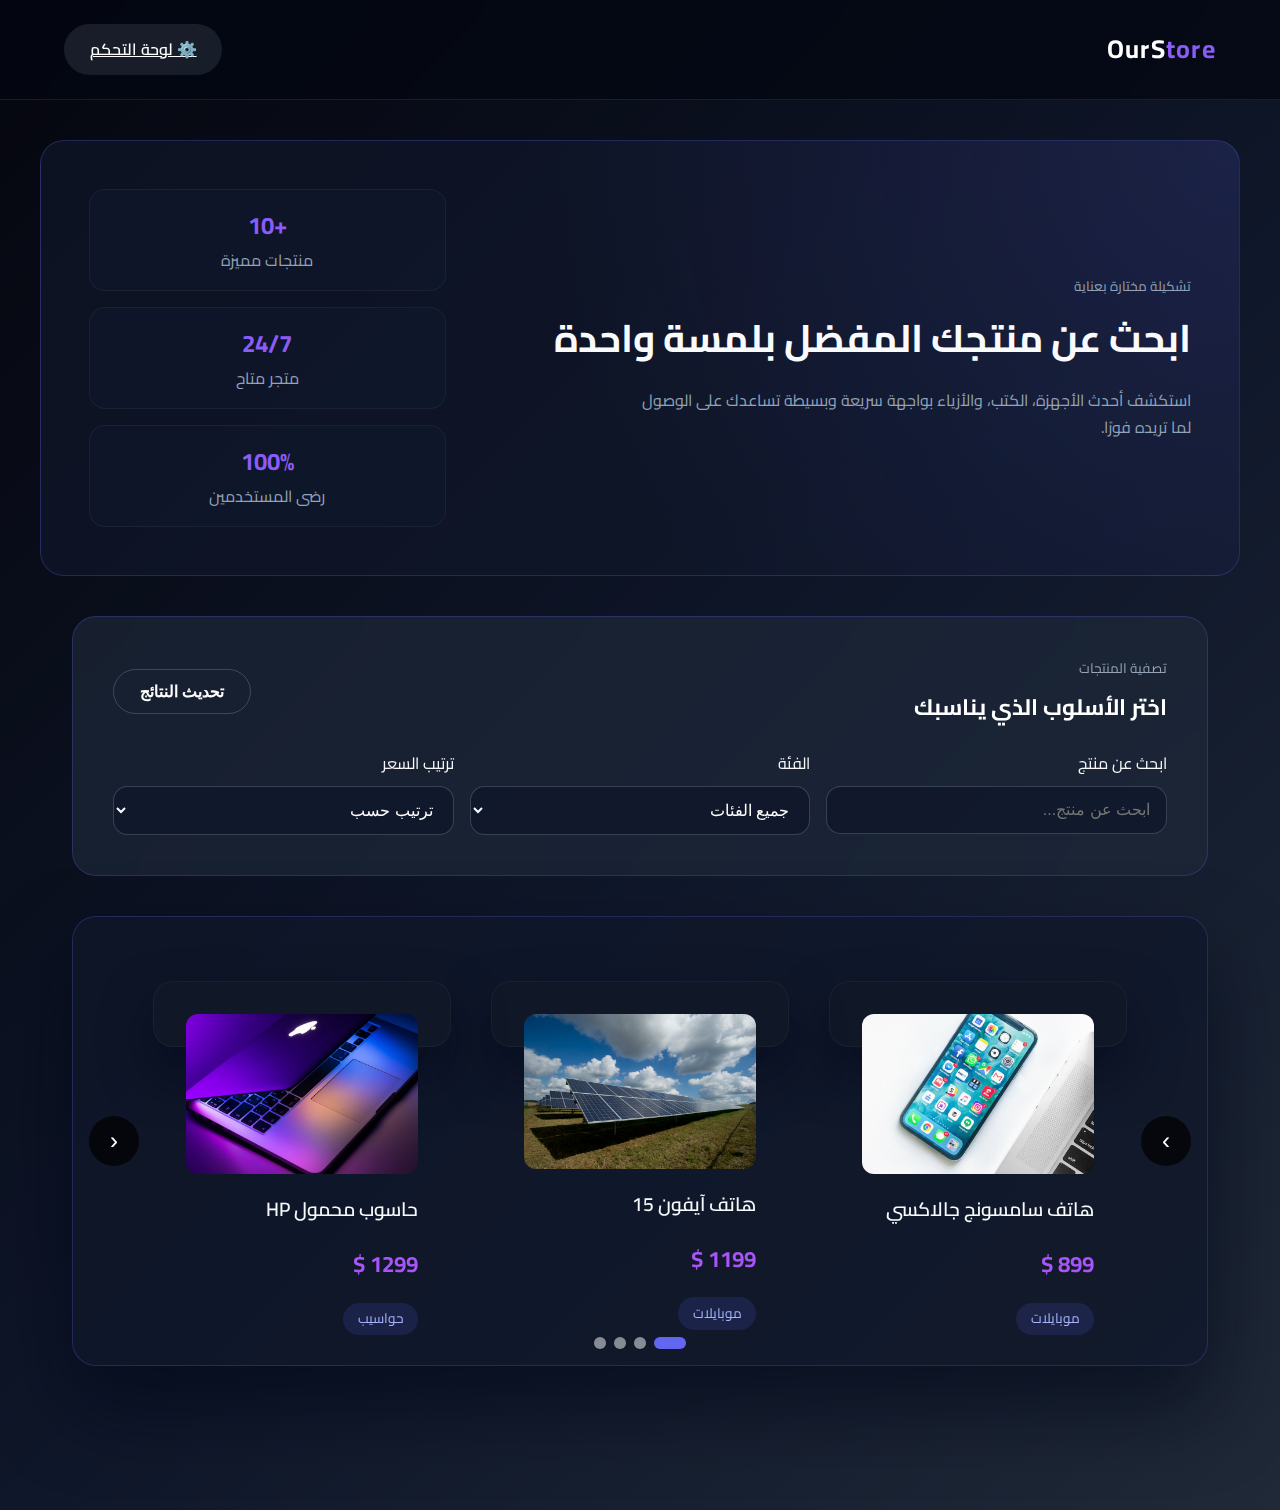
<file: index.html>
<!DOCTYPE html>
<html lang="ar" dir="rtl">
  <head>
    <meta charset="UTF-8" />
    <meta name="viewport" content="width=device-width, initial-scale=1.0" />
    <title>OurStore - متجر إلكتروني</title>
    <script>
      window.location.href = './pages/index.html';
    </script>
    <style>
        body { 
            font-family: Cairo, Arial; 
            text-align: center; 
            padding: 2rem;
            background: #070815;
            color: #f8fafc;
        }
        p { font-size: 1.2rem; margin-top: 2rem; }
        a { color: #8b5cf6; text-decoration: none; }
    </style>
</head>
<body>
    <h1>🏪 OurStore</h1>
    <p>جاري التوجيه إلى المتجر...</p>
    <p><a href="./pages/index.html">انقر هنا إذا لم تنتقل الصفحة تلقائياً</a></p>
</body>
</html>
</file>
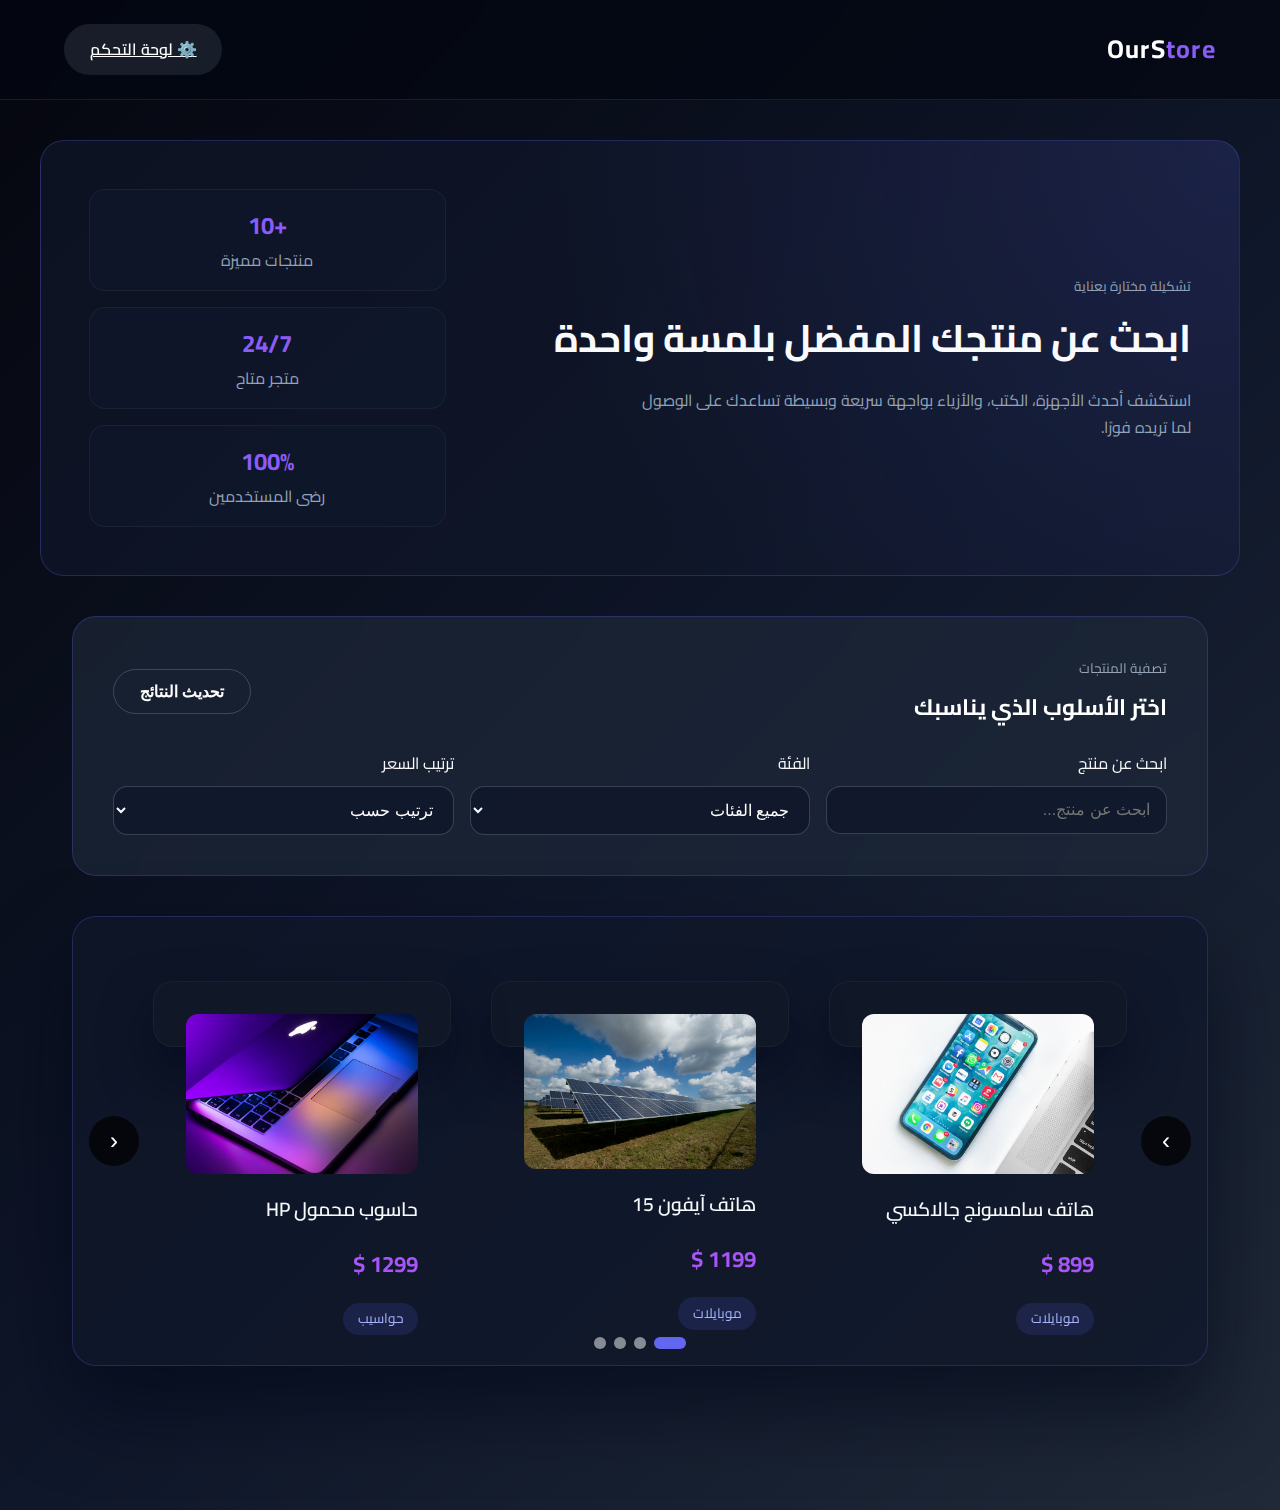
<file: pages/index.html>
<!DOCTYPE html>
<html lang="ar" dir="rtl">
  <head>
    <meta charset="UTF-8" />
    <meta name="viewport" content="width=device-width, initial-scale=1.0" />
    <title>OurStore - متجر إلكتروني</title>
    <link rel="preconnect" href="https://fonts.googleapis.com" />
    <link rel="preconnect" href="https://fonts.gstatic.com" crossorigin />
    <link
      href="https://fonts.googleapis.com/css2?family=Cairo:wght@400;500;600;700&display=swap"
      rel="stylesheet"
    />
    <link rel="stylesheet" href="../css/styles.css" />
  </head>
  <body>
    <div id="storePage" class="page active">
      <header class="header">
        <div class="logo">
          <span class="logo-our" id="logoOur">Our</span
          ><span class="logo-store" id="logoStore">Store</span>
        </div>
        <div class="nav-buttons">
          <a class="btn btn-secondary" href="admin.html">⚙️ لوحة التحكم</a>
        </div>
      </header>
      <section class="hero">
        <div class="hero-content">
          <p class="eyebrow">تشكيلة مختارة بعناية</p>
          <h1>ابحث عن منتجك المفضل بلمسة واحدة</h1>
          <p>
            استكشف أحدث الأجهزة، الكتب، والأزياء بواجهة سريعة وبسيطة تساعدك على
            الوصول لما تريده فورًا.
          </p>
        </div>
        <div class="hero-statistics">
          <div>
            <span>+10</span><p>منتجات مميزة</p>
          </div>
          <div>
            <span>24/7</span><p>متجر متاح</p>
          </div>
          <div>
            <span>100%</span><p>رضى المستخدمين</p>
          </div>
        </div>
      </section>
      <div class="container">
        <div class="filters-section">
          <div class="filters-header">
            <div>
              <p class="eyebrow">تصفية المنتجات</p>
              <h3>اختر الأسلوب الذي يناسبك</h3>
            </div>
            <button class="btn btn-secondary ghost" onclick="filterProducts()">
              تحديث النتائج
            </button>
          </div>
          <div class="filters-grid">
            <div class="search-box">
              <label for="searchInput">ابحث عن منتج</label>
              <input
                type="text"
                id="searchInput"
                placeholder="ابحث عن منتج..."
                onkeyup="filterProducts()"
              />
            </div>
            <div class="select-group">
              <label for="categoryFilter">الفئة</label>
              <select id="categoryFilter" onchange="filterProducts()">
                <option value="all">جميع الفئات</option>
              </select>
            </div>
            <div class="select-group">
              <label for="sortOrder">ترتيب السعر</label>
              <select id="sortOrder" onchange="filterProducts()">
                <option value="none">ترتيب حسب</option>
                <option value="asc">السعر: من الأقل للأعلى</option>
                <option value="desc">السعر: من الأعلى للأقل</option>
              </select>
            </div>
          </div>
        </div>
        <div class="slider-container" id="sliderContainer">
          <div class="slider" id="slider"></div>
          <button class="slider-btn prev" onclick="prevSlide()">‹</button>
          <button class="slider-btn next" onclick="nextSlide()">›</button>
          <div class="slider-dots" id="sliderDots"></div>
        </div>
      </div>
    </div>
    <script src="../js/scripts.js"></script>
  </body>
</html>
</file>
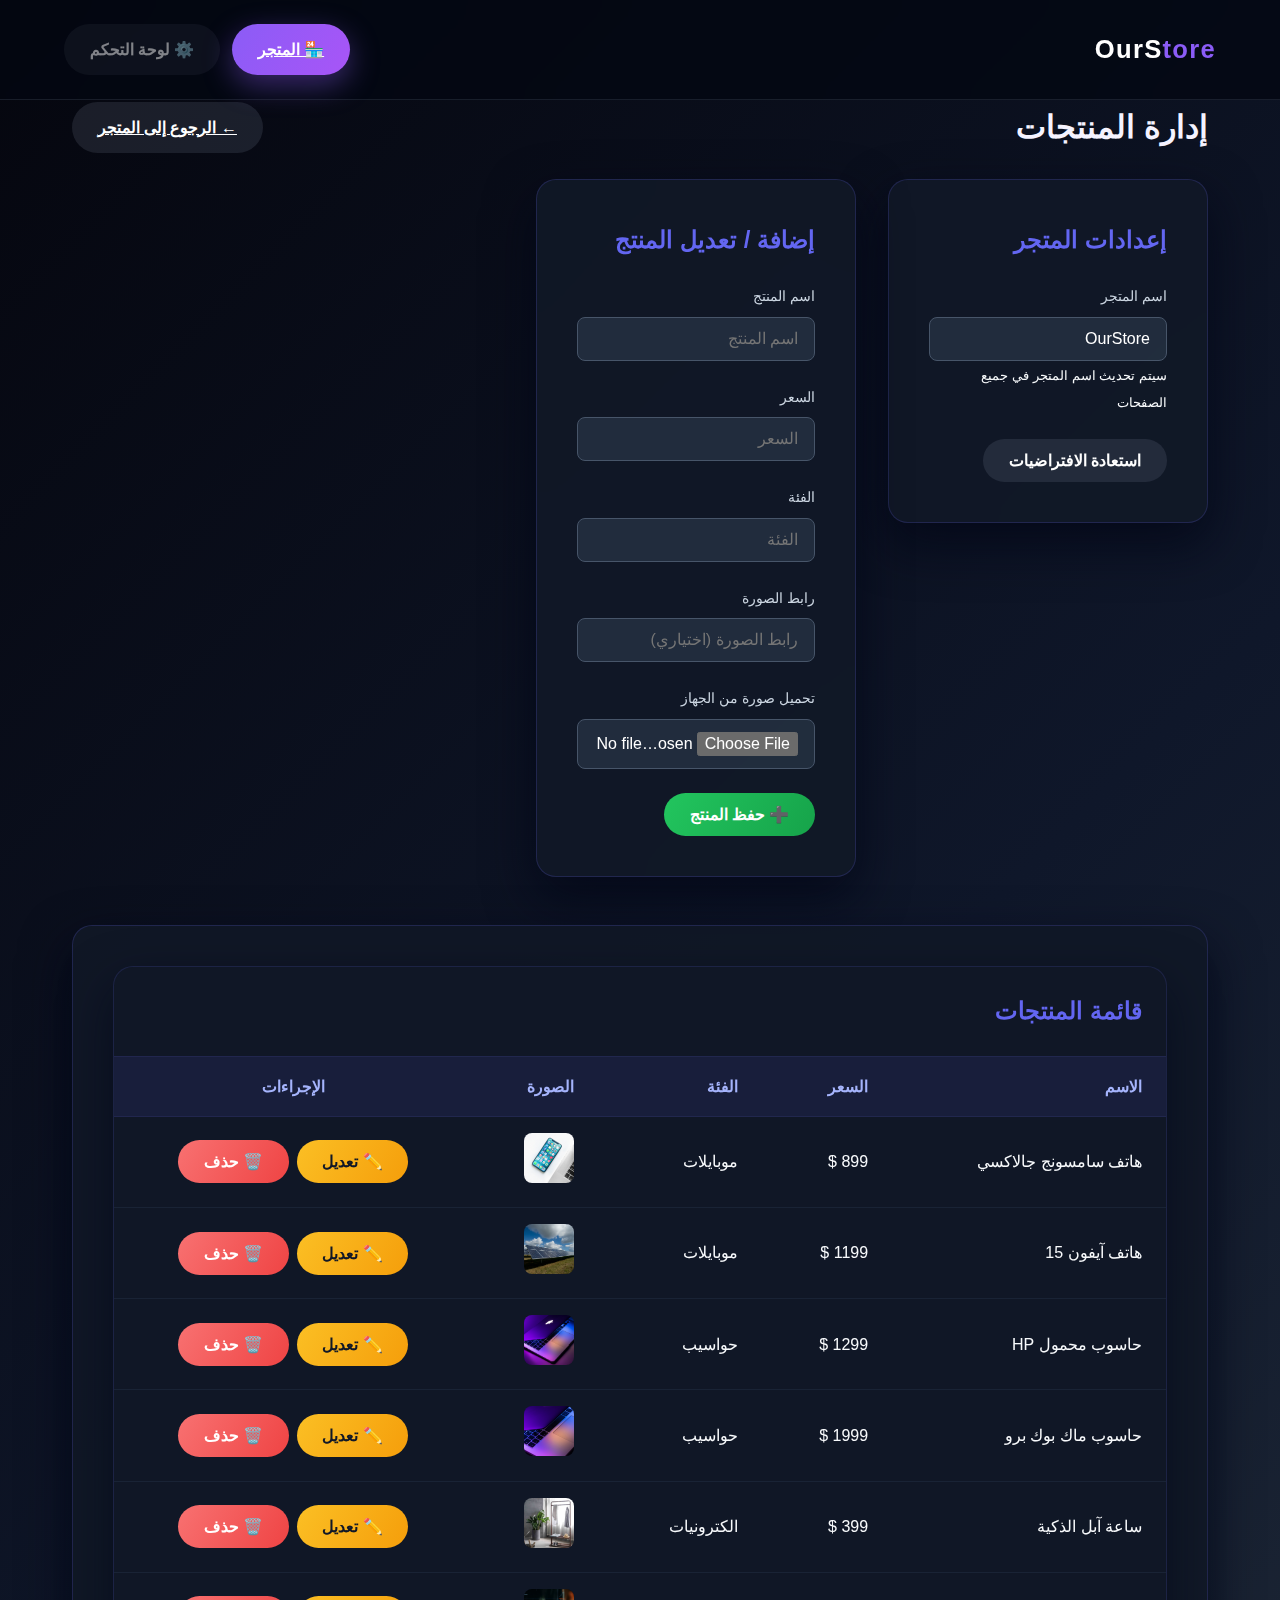
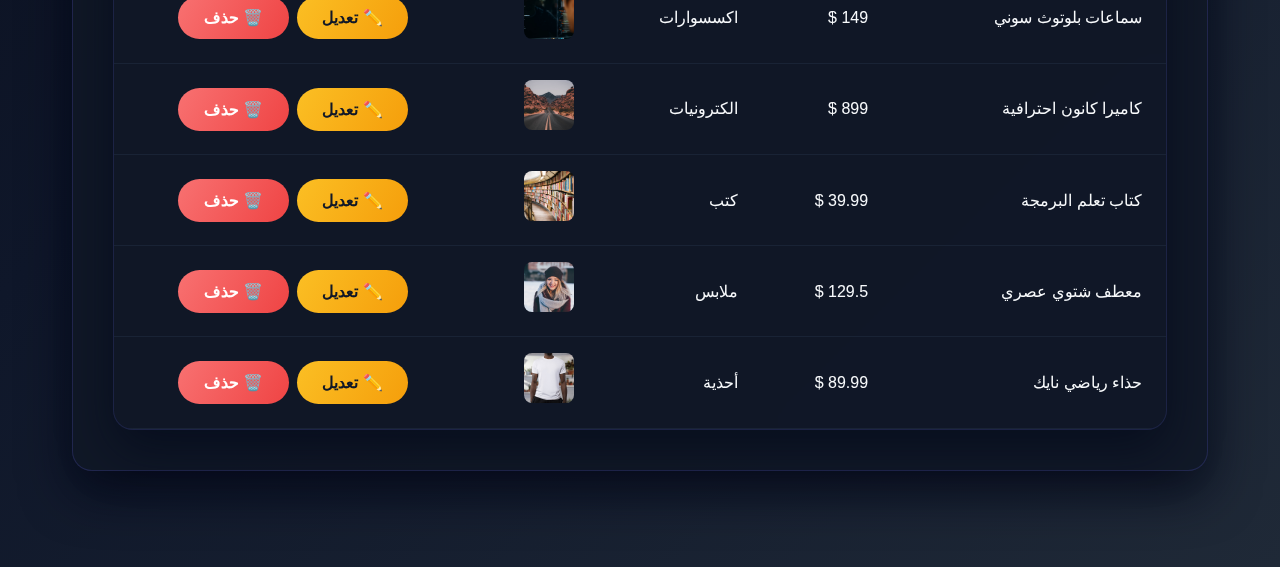
<file: pages/admin.html>
<!DOCTYPE html>
<html lang="ar" dir="rtl">
  <head>
    <meta charset="UTF-8" />
    <meta name="viewport" content="width=device-width, initial-scale=1.0" />
    <title>OurStore - لوحة التحكم</title>
    <link rel="stylesheet" href="../css/styles.css" />
  </head>
  <body>
    <div id="adminPage" class="page active">
      <header class="header">
        <div class="logo">
          <span class="logo-our" id="logoOur">Our</span
          ><span class="logo-store" id="logoStore">Store</span>
        </div>
        <div class="nav-buttons">
          <a class="btn btn-primary" href="index.html">🏪 المتجر</a>
          <button class="btn btn-secondary" disabled>⚙️ لوحة التحكم</button>
        </div>
      </header>
      <div class="container">
        <div class="section-title">
          <span>إدارة المنتجات</span>
          <a class="btn btn-secondary" href="index.html">← الرجوع إلى المتجر</a>
        </div>
        <div class="admin-layout">
          <div class="forms-section">
            <div class="admin-form store-settings-form admin-section">
              <h3 class="form-title">إعدادات المتجر</h3>
              <div class="form-group">
                <label for="storeName">اسم المتجر</label>
                <input
                  type="text"
                  id="storeName"
                  placeholder="اكتب اسم المتجر"
                  onchange="updateStoreName()"
                />
                <small class="muted"
                  >سيتم تحديث اسم المتجر في جميع الصفحات</small
                >
              </div>
              <button class="btn btn-secondary" onclick="restoreDefaults()">
                استعادة الافتراضيات
              </button>
            </div>
            <div class="admin-form product-form admin-section" id="productForm">
              <h3 class="form-title" id="formTitle">
                إضافة / تعديل المنتج
              </h3>
              <div class="form-group">
                <label for="productName">اسم المنتج</label>
                <input
                  type="text"
                  id="productName"
                  placeholder="اسم المنتج"
                />
              </div>
              <div class="form-group">
                <label for="productPrice">السعر</label>
                <input
                  type="number"
                  id="productPrice"
                  step="0.01"
                  placeholder="السعر"
                />
              </div>
              <div class="form-group">
                <label for="productCategory">الفئة</label>
                <input
                  type="text"
                  id="productCategory"
                  placeholder="الفئة"
                />
              </div>
              <div class="form-group">
                <label for="productImage">رابط الصورة</label>
                <input
                  type="url"
                  id="productImage"
                  placeholder="رابط الصورة (اختياري)"
                />
              </div>
              <div class="form-group">
                <label for="productImageFile">تحميل صورة من الجهاز</label>
                <input
                  type="file"
                  id="productImageFile"
                  accept="image/*"
                />
              </div>
              <div class="form-actions">
                <button class="btn btn-success" onclick="saveProduct()">
                  ➕ حفظ المنتج
                </button>
                <button
                  class="btn btn-secondary"
                  onclick="resetForm()"
                  id="resetBtn"
                  style="display: none"
                >
                  إلغاء
                </button>
              </div>
            </div>
          </div>
        </div>
        <div class="products-section admin-section">
          <div class="products-table-container">
            <div class="table-header">
              <h3 class="table-title">قائمة المنتجات</h3>
            </div>
            <div class="table-scroll">
              <table>
                <thead>
                  <tr>
                    <th>الاسم</th>
                    <th>السعر</th>
                    <th>الفئة</th>
                    <th>الصورة</th>
                    <th style="text-align: center">الإجراءات</th>
                  </tr>
                </thead>
                <tbody id="productsTableBody"></tbody>
              </table>
            </div>
          </div>
        </div>
      </div>
    </div>
    <script src="../js/scripts.js"></script>
  </body>
</html>
</file>
<file: css/styles.css>
* { margin: 0; padding: 0; box-sizing: border-box; }

:root {
  color-scheme: dark;
  --bg-primary: #070815;
  --bg-secondary: rgba(17, 24, 39, 0.8);
  --glass: rgba(30, 41, 59, 0.65);
  --accent: #8b5cf6;
  --accent-strong: #a855f7;
  --muted: #94a3b8;
  --border: rgba(99, 102, 241, 0.25);
  --card-bg: rgba(15, 23, 42, 0.7);
  --gradient: linear-gradient(135deg, #05060e 0%, #0f172a 55%, #1f2937 100%);
}

body {
  font-family: 'Cairo', 'Segoe UI', Tahoma, Geneva, Verdana, sans-serif;
  background: var(--gradient);
  min-height: 100vh;
  color: #f8fafc;
  line-height: 1.7;
  padding-bottom: 4rem;
}

.header {
  background: rgba(3, 7, 18, 0.75);
  backdrop-filter: blur(16px);
  border-bottom: 1px solid rgba(148, 163, 184, 0.15);
  padding: 1.5rem 5vw;
  position: sticky;
  top: 0;
  z-index: 200;
  display: flex;
  justify-content: space-between;
  align-items: center;
  gap: 1rem;
}

.logo {
  font-size: clamp(1.4rem, 2vw, 2rem);
  font-weight: 700;
  letter-spacing: 0.05em;
}

.logo-our { color: #fff; }
.logo-store { color: var(--accent); }

.nav-buttons { display: flex; gap: 0.75rem; }

.btn {
  padding: 0.75rem 1.6rem;
  border: none;
  border-radius: 999px;
  cursor: pointer;
  font-size: 1rem;
  transition: transform 0.2s ease, box-shadow 0.3s ease;
  display: inline-flex;
  align-items: center;
  gap: 0.5rem;
  font-weight: 600;
}

.btn:disabled { opacity: 0.5; cursor: not-allowed; }

.btn-primary {
  background: linear-gradient(120deg, var(--accent), var(--accent-strong));
  color: white;
  box-shadow: 0 10px 30px rgba(139, 92, 246, 0.4);
}

.btn-primary:hover { transform: translateY(-2px); }

.btn-secondary {
  background: rgba(148, 163, 184, 0.15);
  color: white;
}

.btn-secondary:hover {
  transform: translateY(-2px);
  box-shadow: inset 0 0 0 1px rgba(255, 255, 255, 0.2);
}

.btn-secondary.ghost {
  background: transparent;
  border: 1px solid rgba(148, 163, 184, 0.3);
}

.btn-success {
  background: linear-gradient(120deg, #22c55e, #16a34a);
  color: white;
}

.btn-warning {
  background: linear-gradient(120deg, #fbbf24, #f59e0b);
  color: #111827;
}

.btn-danger {
  background: linear-gradient(120deg, #f87171, #ef4444);
  color: white;
}

.container {
  max-width: 1200px;
  margin: 0 auto;
  padding: 0 2rem 2rem;
}

.hero {
  max-width: 1200px;
  margin: 2.5rem auto;
  padding: 3rem;
  border-radius: 1.5rem;
  background: radial-gradient(circle at top right, rgba(99, 102, 241, 0.15), transparent 55%), var(--card-bg);
  display: flex;
  flex-wrap: wrap;
  gap: 2rem;
  align-items: center;
  border: 1px solid var(--border);
}

.hero-content { flex: 2; }

.hero h1 { font-size: clamp(2rem, 3vw, 3rem); margin-bottom: 1rem; }
.hero p { color: var(--muted); max-width: 550px; }

.hero-statistics {
  flex: 1;
  display: grid;
  gap: 1rem;
}

.hero-statistics div {
  background: rgba(15, 23, 42, 0.8);
  padding: 1rem 1.5rem;
  border-radius: 1rem;
  border: 1px solid rgba(255, 255, 255, 0.05);
  text-align: center;
}

.hero-statistics span {
  font-size: 1.5rem;
  display: block;
  color: var(--accent);
  font-weight: 700;
}

.eyebrow {
  text-transform: uppercase;
  font-size: 0.85rem;
  letter-spacing: 0.2em;
  color: var(--muted);
  margin-bottom: 0.5rem;
}

.filters-section {
  background: var(--glass);
  backdrop-filter: blur(24px);
  border: 1px solid var(--border);
  border-radius: 1.5rem;
  padding: 2.5rem;
  margin-bottom: 2.5rem;
}

.filters-header {
  display: flex;
  justify-content: space-between;
  align-items: center;
  gap: 1rem;
  margin-bottom: 1.5rem;
}

.filters-header h3 { font-size: 1.4rem; color: #fff; }

.filters-grid {
  display: grid;
  grid-template-columns: repeat(auto-fit, minmax(220px, 1fr));
  gap: 1rem;
}

.search-box, .select-group { display: flex; flex-direction: column; gap: 0.5rem; }

.search-box input, .select-group select {
  width: 100%;
  padding: 0.9rem 1rem;
  background: rgba(15, 23, 42, 0.8);
  border: 1px solid rgba(148, 163, 184, 0.3);
  border-radius: 0.9rem;
  color: #fff;
  font-size: 1rem;
}

.search-box input:focus, .select-group select:focus {
  border-color: var(--accent);
  outline: none;
  box-shadow: 0 0 0 3px rgba(139, 92, 246, 0.2);
}

.slider-container {
  position: relative;
  border-radius: 1.5rem;
  overflow: hidden;
  margin-bottom: 3rem;
  border: 1px solid var(--border);
  background: rgba(15, 23, 42, 0.75);
  padding: 3rem 4rem;
  min-height: 450px;
  box-shadow: 0 40px 80px rgba(2, 6, 23, 0.6);
}

.slider { position: relative; height: 100%; }

.slide {
  position: absolute;
  inset: 0;
  opacity: 0;
  transition: opacity 0.5s ease;
  display: flex;
  gap: 2.5rem;
  justify-content: center;
  align-items: stretch;
  padding: 1rem;
}

.slide.active { opacity: 1; }

.slider-card {
  flex: 1;
  max-width: 340px;
  background: rgba(17, 24, 39, 0.95);
  border-radius: 1.25rem;
  border: 1px solid rgba(255, 255, 255, 0.04);
  padding: 2rem;
  display: flex;
  flex-direction: column;
  gap: 1.2rem;
  box-shadow: 0 25px 50px rgba(2, 6, 23, 0.5);
  transition: transform 0.3s ease, border-color 0.3s;
}

.card-image { width: 100%; height: 160px; border-radius: 0.75rem; object-fit: cover; }

.slider-card h4 { font-size: 1.2rem; font-weight: 600; }

.card-price { font-size: 1.4rem; font-weight: bold; color: var(--accent-strong); }

.card-category {
  display: inline-flex;
  width: fit-content;
  padding: 0.3rem 0.9rem;
  background: rgba(99, 102, 241, 0.15);
  color: #a5b4fc;
  border-radius: 999px;
  font-size: 0.85rem;
}

.slider-btn {
  position: absolute;
  top: 50%;
  transform: translateY(-50%);
  background: rgba(0, 0, 0, 0.7);
  color: white;
  border: none;
  width: 50px;
  height: 50px;
  border-radius: 50%;
  cursor: pointer;
  font-size: 1.5rem;
  transition: all 0.3s;
  z-index: 10;
}

.slider-btn:hover { background: rgba(0, 0, 0, 0.9); }

.slider-btn.prev { left: 1rem; }
.slider-btn.next { right: 1rem; }

.slider-dots {
  position: absolute;
  bottom: 1rem;
  left: 50%;
  transform: translateX(-50%);
  display: flex;
  gap: 0.5rem;
  z-index: 10;
}

.dot {
  width: 12px;
  height: 12px;
  border-radius: 50%;
  background: rgba(255, 255, 255, 0.5);
  cursor: pointer;
  transition: all 0.3s;
}

.dot.active {
  background: #6366f1;
  width: 32px;
  border-radius: 6px;
}

.products-grid {
  display: grid;
  grid-template-columns: repeat(auto-fill, minmax(280px, 1fr));
  gap: 1.5rem;
  margin-bottom: 2rem;
}

.product-card {
  background: rgba(17, 24, 39, 0.9);
  backdrop-filter: blur(20px);
  border: 1px solid rgba(255, 255, 255, 0.05);
  border-radius: 1.2rem;
  overflow: hidden;
  transition: transform 0.3s ease, box-shadow 0.3s;
  cursor: pointer;
}

.product-card:hover {
  transform: translateY(-8px);
  box-shadow: 0 25px 55px rgba(0, 0, 0, 0.45);
}

.product-image { height: 200px; overflow: hidden; }

.product-image img { width: 100%; height: 100%; object-fit: cover; transition: transform 0.3s; }

.product-card:hover .product-image img { transform: scale(1.1); }

.product-info { padding: 1.5rem; }

.product-name { font-size: 1.1rem; font-weight: bold; margin-bottom: 0.5rem; }

.product-price { font-size: 1.5rem; color: #6366f1; font-weight: bold; margin-bottom: 0.75rem; }

.product-category {
  display: inline-block;
  padding: 0.4rem 1rem;
  background: rgba(99, 102, 241, 0.2);
  color: #a5b4fc;
  border-radius: 1rem;
  font-size: 0.9rem;
}

.admin-layout {
  display: grid;
  grid-template-columns: 1fr;
  gap: 0;
  align-items: start;
  max-width: 1400px;
  margin: 0 auto;
}

@media (min-width: 992px) {
  .admin-layout { grid-template-columns: minmax(420px, 460px) 1fr; gap: 2rem; }
}

.admin-form {
  background: rgba(17, 24, 39, 0.9);
  backdrop-filter: blur(24px);
  border: 1px solid rgba(99, 102, 241, 0.2);
  border-radius: 1.25rem;
  padding: 2.5rem;
  height: fit-content;
  position: relative;
  min-width: auto;
  box-shadow: 0 15px 35px rgba(99, 102, 241, 0.1);
}

.store-settings-form {
  background: linear-gradient(135deg, rgba(99, 102, 241, 0.15), rgba(139, 92, 246, 0.15));
  border: 1px solid rgba(99, 102, 241, 0.4);
}

.form-title { font-size: 1.5rem; color: #6366f1; margin-bottom: 1.5rem; font-weight: bold; }

.form-group { margin-bottom: 1.5rem; }

.form-group label { display: block; margin-bottom: 0.5rem; color: #cbd5e1; font-size: 0.9rem; }

.form-group input {
  width: 100%;
  padding: 0.75rem 1rem;
  background: rgba(51, 65, 85, 0.5);
  border: 1px solid #475569;
  border-radius: 0.5rem;
  color: white;
  font-size: 1rem;
}

.form-group input:focus { outline: none; border-color: #6366f1; }

.form-actions { display: flex; gap: 1rem; margin-top: 1.5rem; }

.products-table-container {
  background: rgba(17, 24, 39, 0.85);
  backdrop-filter: blur(24px);
  border: 1px solid rgba(99, 102, 241, 0.15);
  border-radius: 1.25rem;
  overflow: hidden;
  box-shadow: 0 20px 50px rgba(2, 6, 23, 0.6);
  min-width: 100%;
}

.table-header { padding: 1.5rem; border-bottom: 1px solid rgba(99, 102, 241, 0.2); }

.table-title { font-size: 1.5rem; color: #6366f1; font-weight: bold; }

table { width: 100%; border-collapse: collapse; }

thead { background: rgba(99, 102, 241, 0.1); }

th { padding: 1rem 1.5rem; text-align: right; color: #a5b4fc; font-weight: 600; border-bottom: 1px solid rgba(99, 102, 241, 0.2); }

td { padding: 1rem 1.5rem; border-bottom: 1px solid rgba(51, 65, 85, 0.3); }

tr:hover { background: rgba(51, 65, 85, 0.2); }

.product-img-small { width: 50px; height: 50px; object-fit: cover; border-radius: 0.5rem; }

.actions-cell { display: flex; gap: 0.5rem; justify-content: center; }

.empty-state { text-align: center; padding: 3rem; color: #94a3b8; font-size: 1.2rem; }

.page { display: none; }

.page.active { display: block; }

.section-title {
  font-size: 2rem;
  color: #f5f3ff;
  margin-bottom: 1.5rem;
  font-weight: bold;
  display: flex;
  justify-content: space-between;
  align-items: center;
}

.carousel-card { position: relative; cursor: pointer; transition: all 0.3s ease; transform-origin: center; }

.carousel-card:hover { transform: translateY(-8px) scale(1.02); box-shadow: 0 20px 40px rgba(99, 102, 241, 0.3); z-index: 5; }

.carousel-card.selected { border: 2px solid #6366f1; box-shadow: 0 0 20px rgba(99, 102, 241, 0.5); transform: scale(1.05); }

.card-overlay {
  position: absolute;
  top: 0;
  left: 0;
  right: 0;
  bottom: 0;
  background: linear-gradient(135deg, rgba(99, 102, 241, 0.9), rgba(139, 92, 246, 0.9));
  display: flex;
  align-items: center;
  justify-content: center;
  opacity: 0;
  transition: opacity 0.3s ease;
  border-radius: 1rem;
}

.carousel-card:hover .card-overlay { opacity: 1; }

.select-hint { color: white; font-weight: bold; font-size: 1.1rem; text-shadow: 0 2px 4px rgba(0, 0, 0, 0.3); animation: pulse 2s infinite; }

@keyframes pulse {
  0%, 100% { transform: scale(1); }
  50% { transform: scale(1.05); }
}

.product-notification {
  position: fixed;
  top: 2rem;
  right: 2rem;
  background: linear-gradient(135deg, rgba(17, 24, 39, 0.95), rgba(31, 41, 55, 0.95));
  backdrop-filter: blur(20px);
  border: 1px solid rgba(99, 102, 241, 0.3);
  border-radius: 1rem;
  padding: 1rem;
  min-width: 300px;
  max-width: 400px;
  z-index: 1000;
  transform: translateX(120%);
  opacity: 0;
  transition: all 0.3s ease;
  box-shadow: 0 10px 30px rgba(0, 0, 0, 0.5);
}

.product-notification.show { transform: translateX(0); opacity: 1; }

.notification-content { display: flex; align-items: center; gap: 1rem; position: relative; }

.notification-image { width: 60px; height: 60px; object-fit: cover; border-radius: 0.5rem; border: 2px solid rgba(99, 102, 241, 0.3); }

.notification-info { flex: 1; }

.notification-info h4 { margin: 0 0 0.25rem 0; color: #a5b4fc; font-size: 0.9rem; font-weight: 600; }

.notification-info p { margin: 0 0 0.25rem 0; color: #f5f3ff; font-weight: 500; font-size: 1rem; }

.notification-price { color: #6366f1; font-weight: bold; font-size: 1.1rem; }

.notification-close {
  position: absolute;
  top: -0.5rem;
  right: -0.5rem;
  background: rgba(239, 68, 68, 0.9);
  color: white;
  border: none;
  border-radius: 50%;
  width: 24px;
  height: 24px;
  cursor: pointer;
  font-size: 1rem;
  display: flex;
  align-items: center;
  justify-content: center;
  transition: background 0.2s ease;
}

.notification-close:hover { background: rgba(239, 68, 68, 1); }

.forms-section {
  display: grid;
  grid-template-columns: repeat(2, minmax(320px, 1fr));
  gap: 2rem;
  align-items: start;
}

@media (max-width: 900px) { .forms-section { grid-template-columns: 1fr; } }

.products-section {
  width: 100%;
  display: block;
  margin-top: 3rem;
  padding-top: 3rem;
  border-top: 2px solid rgba(99, 102, 241, 0.2);
}

.admin-section {
  background: rgba(17, 24, 39, 0.9);
  border-radius: 1.25rem;
  padding: 2.5rem;
  box-shadow: 0 20px 50px rgba(2, 6, 23, 0.8);
  border: 1px solid rgba(99, 102, 241, 0.2);
  position: relative;
  z-index: 1;
}

@media (max-width: 768px) {
  .header { flex-direction: column; align-items: flex-start; }
  .hero { padding: 2rem; }
  .slider-container { padding: 1.5rem; }
  .slider-card { max-width: none; }
  .admin-form { position: static; min-width: auto; }
  .product-notification { top: 1rem; right: 1rem; left: 1rem; min-width: auto; max-width: none; }
  .carousel-card:hover { transform: translateY(-4px) scale(1.01); }
  .carousel-card.selected { transform: scale(1.02); }
}
</file>
